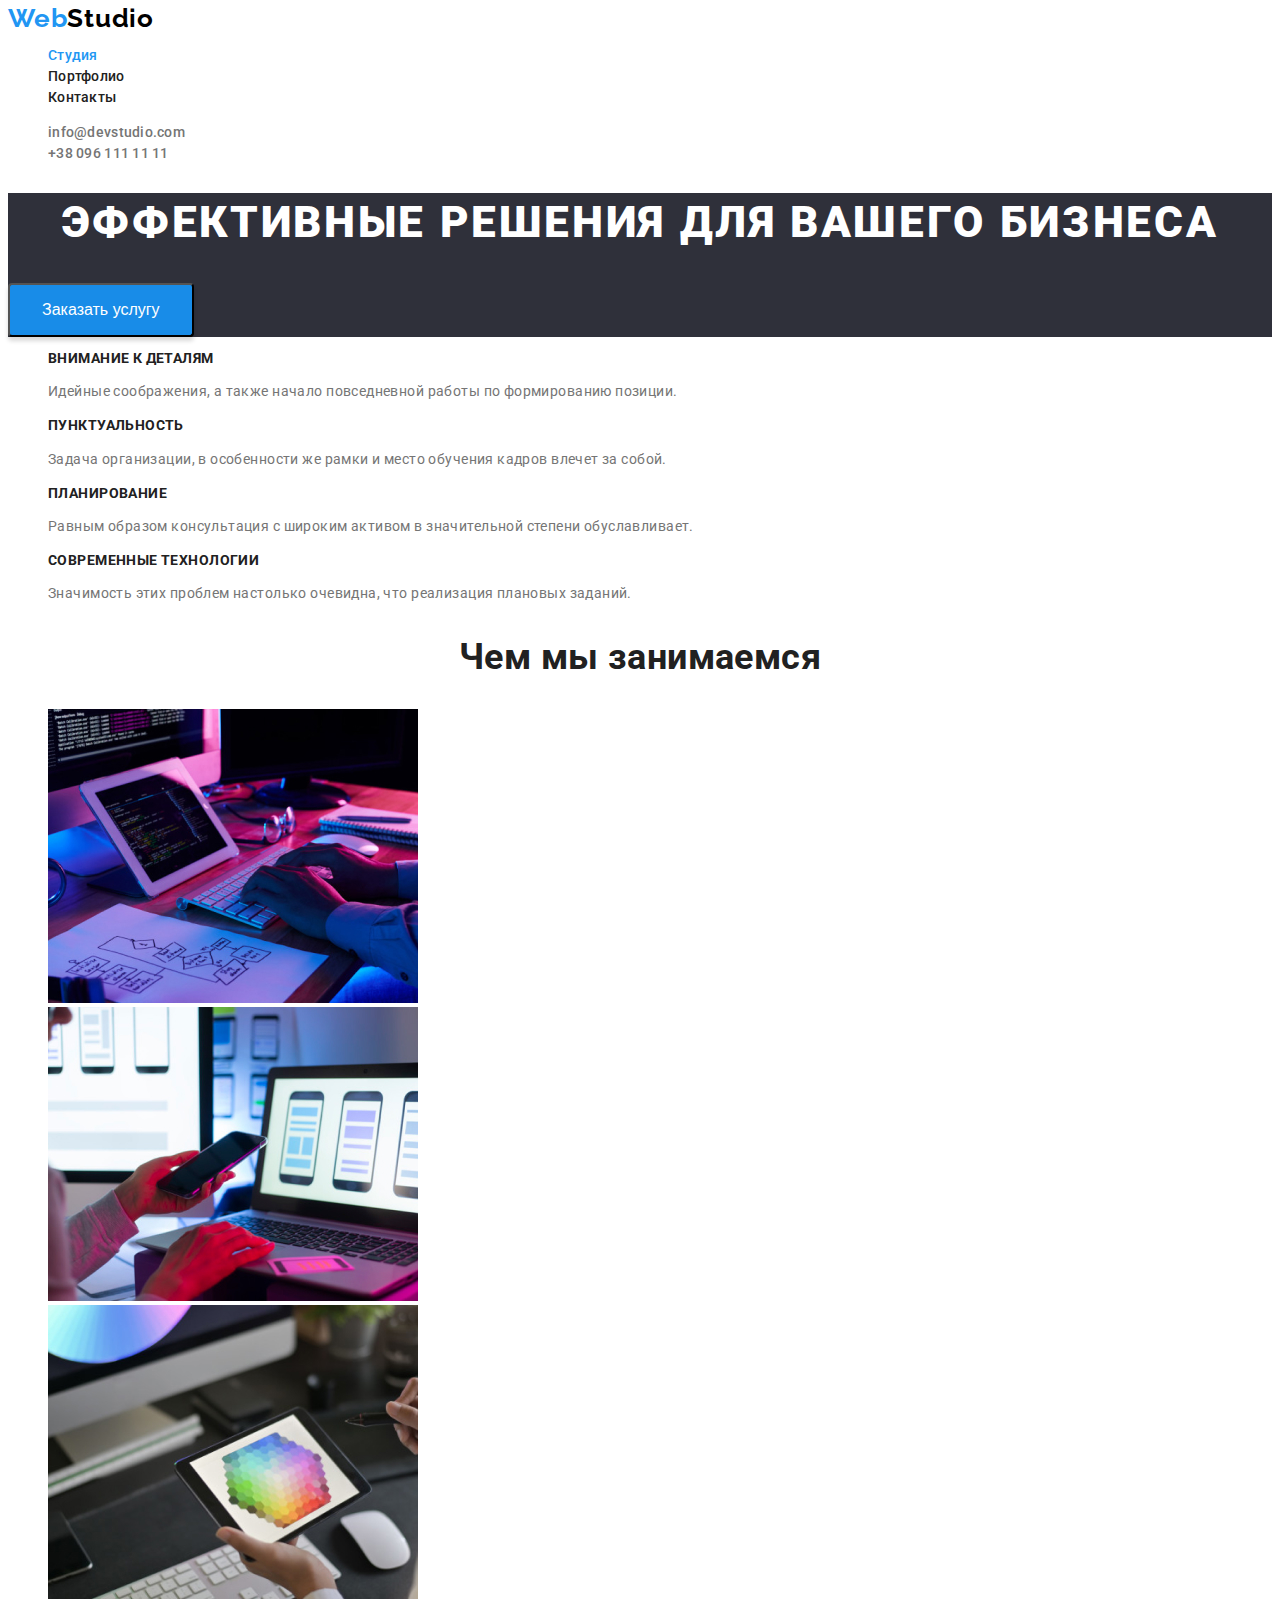
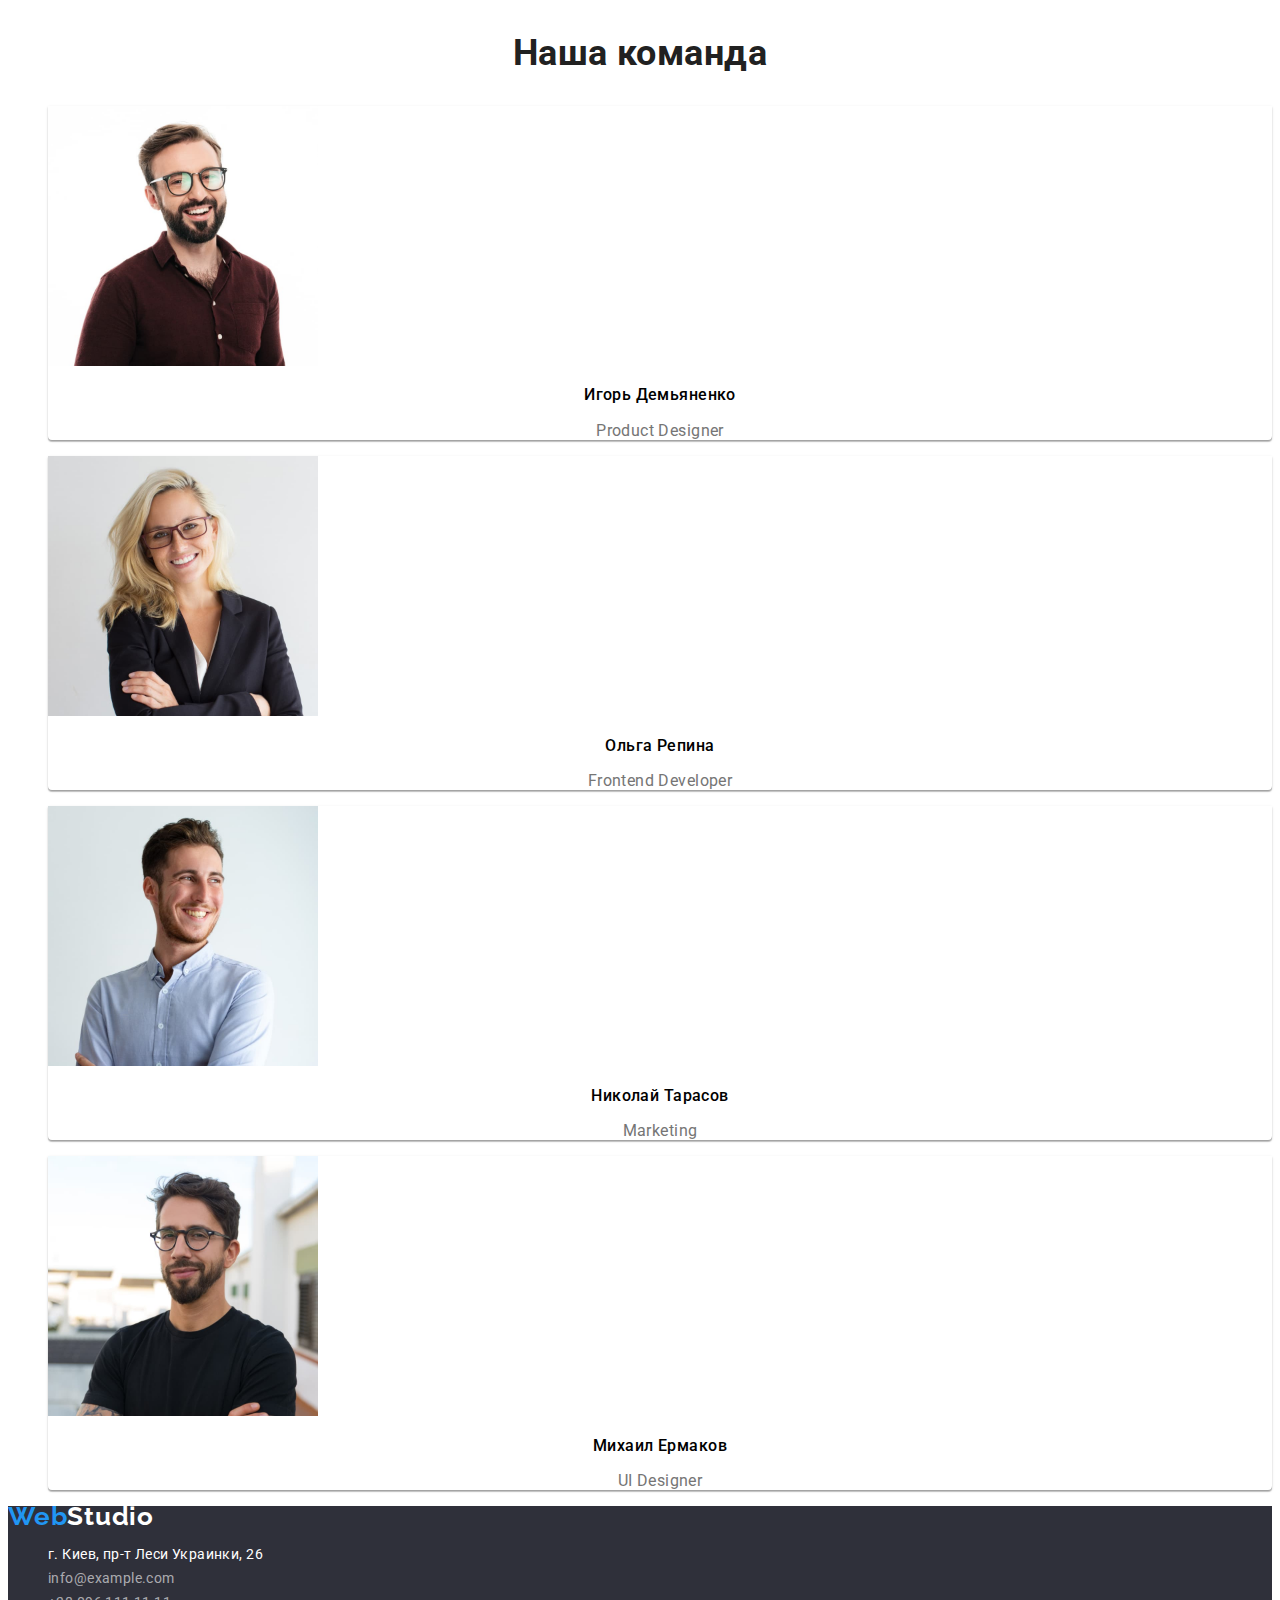
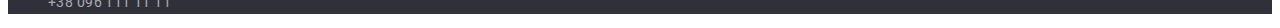
<file: index.html>
<!DOCTYPE html>
<html lang="ru">
  <head>
    <meta charset="UTF-8" />
    <meta http-equiv="X-UA-Compatible" content="IE=edge" />
    <meta name="viewport" content="width=device-width, initial-scale=1.0" />
    <title>Студія</title>
    <link rel="preconnect" href="https://fonts.googleapis.com" />
    <link rel="preconnect" href="https://fonts.gstatic.com" crossorigin />
    <link
      href="https://fonts.googleapis.com/css2?family=Raleway:wght@700&family=Roboto:wght@400;500;700;900&display=swap"
      rel="stylesheet"
    />
    <link rel="stylesheet" href="./css/styles.css">
  </head>
  <body>
    <header class="page-header">
      <nav>
        <a class="logo-link" href="./index.html">Web<span class="logo-studio">Studio</span></a>
        <ul class="list-nav">
          <li class="item-nav "><a class="link-header current" href="./index.html">Студия</a></li>
          <li class="item-nav"><a class="link-header" href="./portfolio.html">Портфолио</a></li>
          <li class="item-nav"><a class="link-header" href="/">Контакты</a></li>
        </ul>
      </nav>
      <ul class="list-contact">
        <li class="item-contact">
          <a class="link-contact" href="emailto:info@devstudio.com">info@devstudio.com </a>
        </li>
        <li class="item-contact">
          <a class="link-contact" href="tel:+380961111111"> +38 096 111 11 11</a>
        </li>
      </ul>
    </header>
    <main>
      <section class="main-page">
        <h1 class="main-title">Эффективные решения для вашего бизнеса</h1>
        <button class="support" type="button">Заказать услугу</button>
      </section>
      <section class="studio-facts">
        <h2 class="visually-hidden">Наши преимущества</h2>
        <ul class="facts-list" >
          <li class="facts-item">
            <h3 class="facts-title">Внимание к деталям</h3>
            <p class="facts-text" >
              Идейные соображения, а также начало повседневной работы по
              формированию позиции.
            </p>
          </li>
          <li class="facts-item">
            <h3 class="facts-title">Пунктуальность</h3>
            <p class="facts-text">
              Задача организации, в особенности же рамки и место обучения кадров
              влечет за собой.
            </p>
          </li>
          <li class="facts-item">
            <h3 class="facts-title">Планирование</h3>
            <p class="facts-text">
              Равным образом консультация с широким активом в значительной
              степени обуславливает.
            </p>
          </li>
          <li class="facts-item">
            <h3 class="facts-title">Современные технологии</h3>
            <p class="facts-text">
              Значимость этих проблем настолько очевидна, что реализация
              плановых заданий.
            </p>
          </li>
        </ul>
      </section>
      <section class="presentation">
        <h2 class="section-title">Чем мы занимаемся</h2>
        <ul class="list-presentation">
          <li class="item-presentation">
            <img src="images/comp.jpg" alt="computer" width="370" height="294"
            />
          </li>
          <li class="item-presentation">
            <img src="images/phone.jpg" alt="phone" width="370" height="294" />
          </li>
          <li class="item-presentation">
            <img src="images/paint.jpg" alt="sxema" width="370" height="294" />
          </li>
        </ul>
      </section>
      <section class="team">
        <h2 class="section-title">Наша команда</h2>
        <ul class="list-team">
          <li class="team-card">
            <img src="images/4.jpg" alt="igor" width="270" height="260" />
            <h3 class="team-name">Игорь Демьяненко</h3>
            <p class="team-desc">Product Designer</p>
          </li>
          <li class="team-card">
            <img src="images/5.jpg" alt="olga" width="270" height="260" />
            <h3 class="team-name">Ольга Репина</h3>
            <p class="team-desc">Frontend Developer</p>
          </li>
          <li class="team-card">
            <img src="images/6.jpg" alt="nikolai" width="270" height="260" />
            <h3 class="team-name">Николай Тарасов</h3>
            <p class="team-desc">Marketing</p>
          </li>
          <li class="team-card">
            <img src="images/7.jpg" alt="mike" width="270" height="260" />
            <h3 class="team-name">Михаил Ермаков</h3>
            <p class="team-desc">UI Designer</p>
          </li>
        </ul>
      </section>
    </main>
    <footer>
      <a class="logo-link" href="./index.html">Web<span class="logo-studio-footer">Studio</span></a>
      <address>
        <ul class="footer-list">
          <li class="footer-item">
            <a class="footer-link addreses" 
              href="https://bit.ly/3pXMvUd"
              target="_blank"
              rel="noopener noreferrer"
              >г. Киев, пр-т Леси Украинки, 26</a
            >
          </li>
          <li class="footer-item">
            <a class="footer-link" href="mailto:info@devstudio.com"
              >info@example.com</a
            >
          </li>
          <li class="footer-item"><a class="footer-link" href="tel:+380961111111">+38 096 111 11 11</a></li>
        </ul>
      </address>
    </footer>
  </body>
</html>
</file>
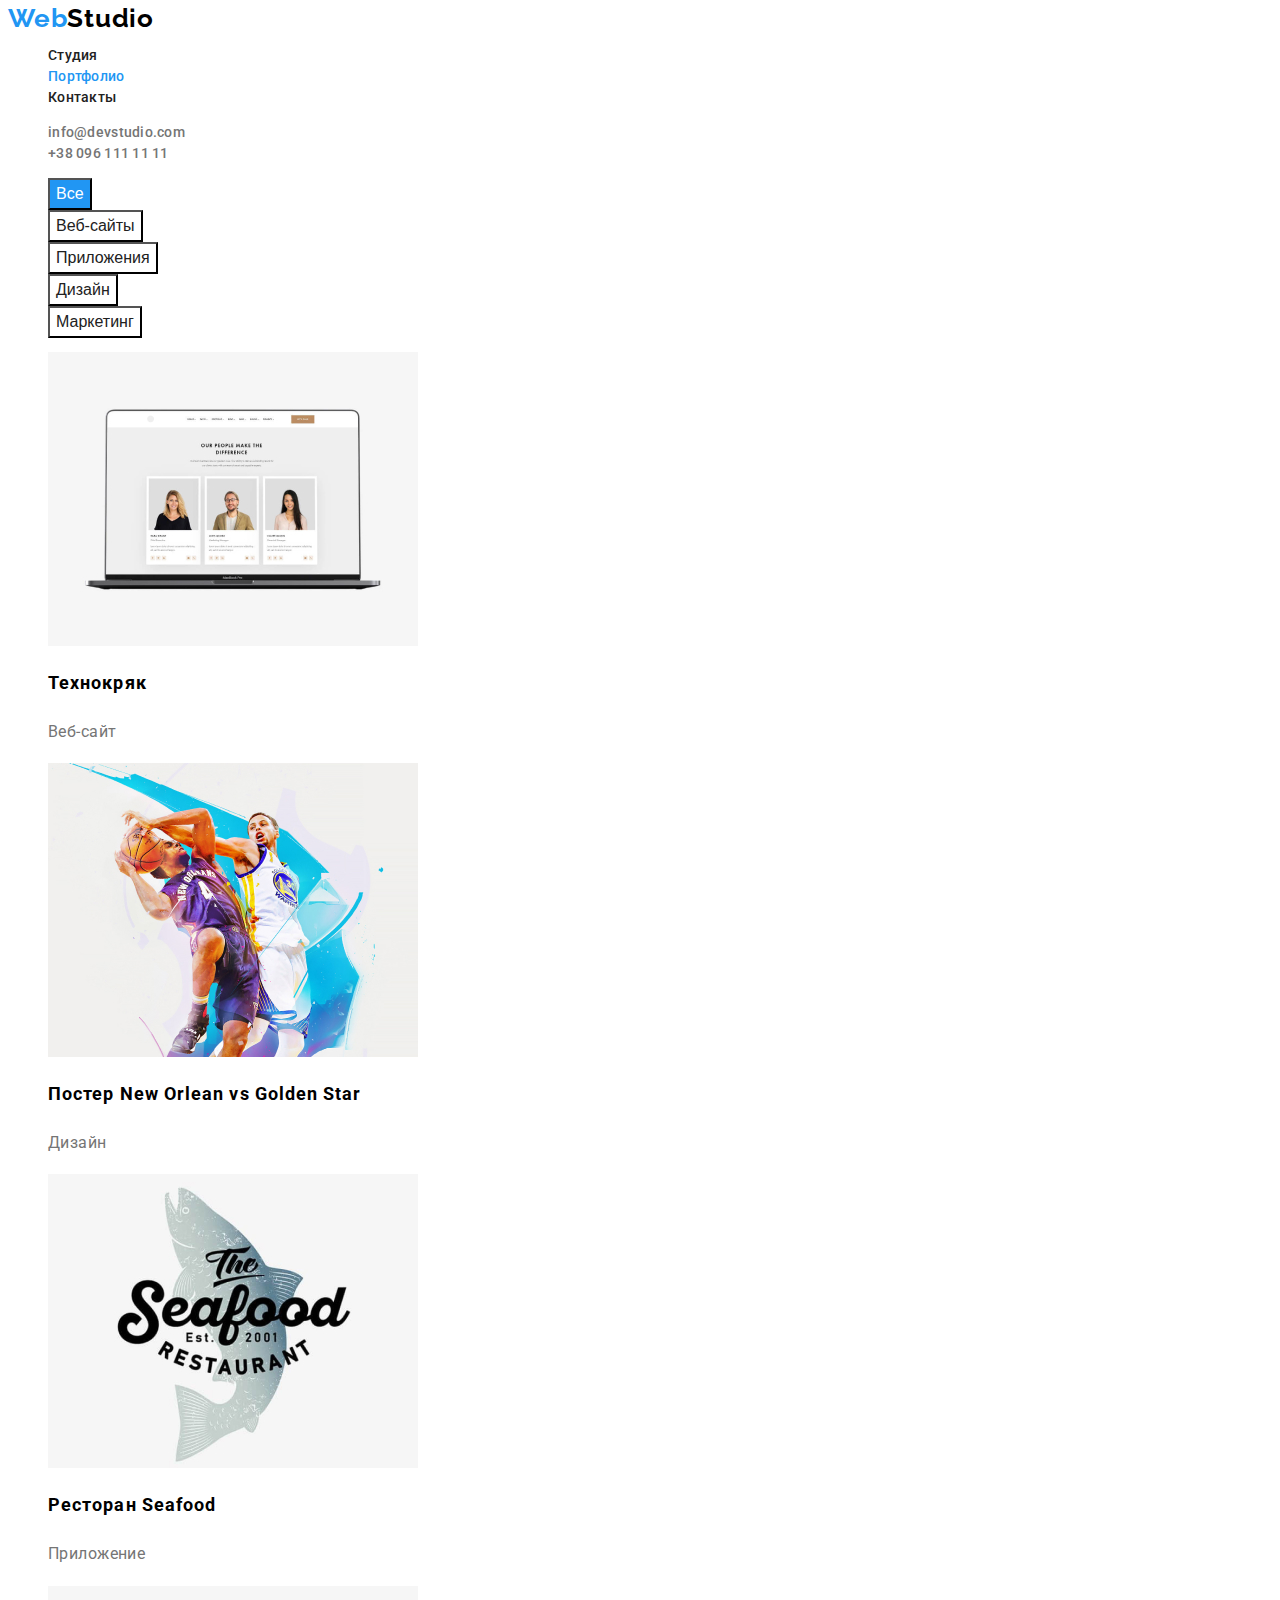
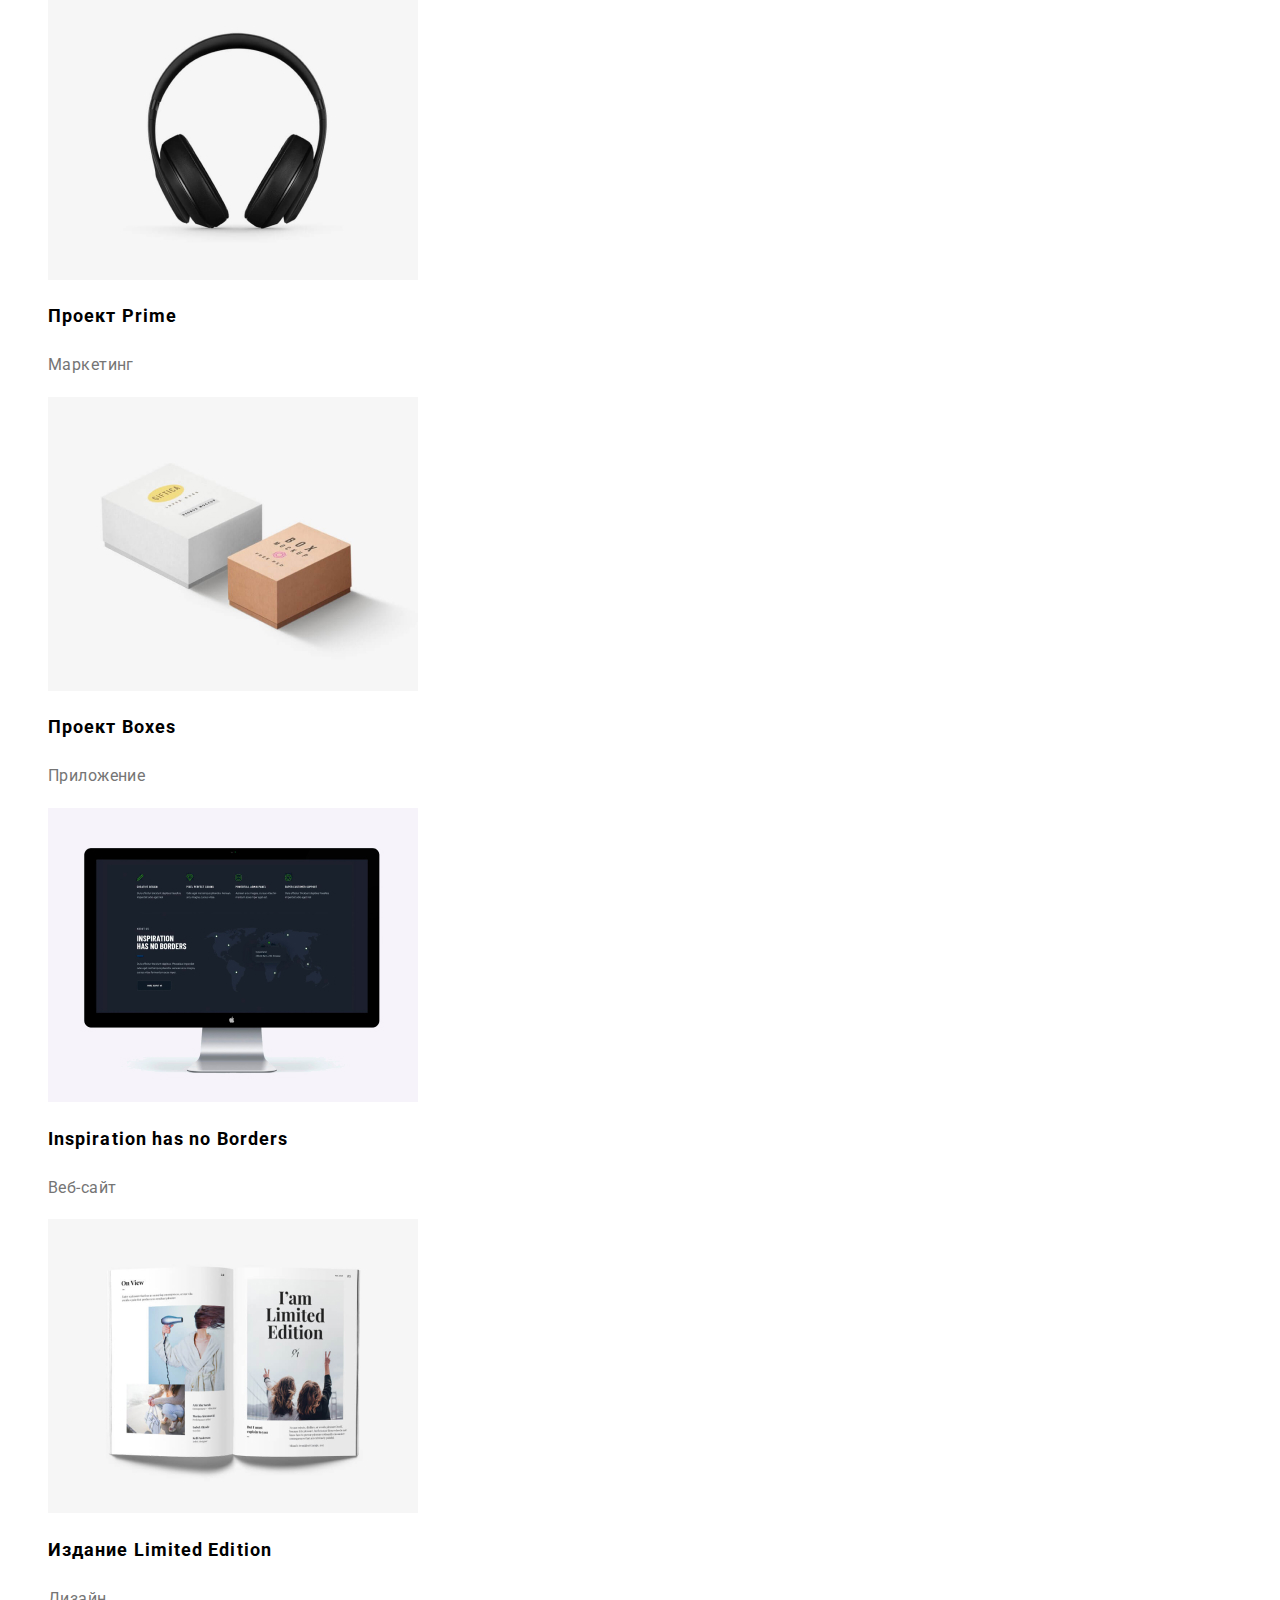
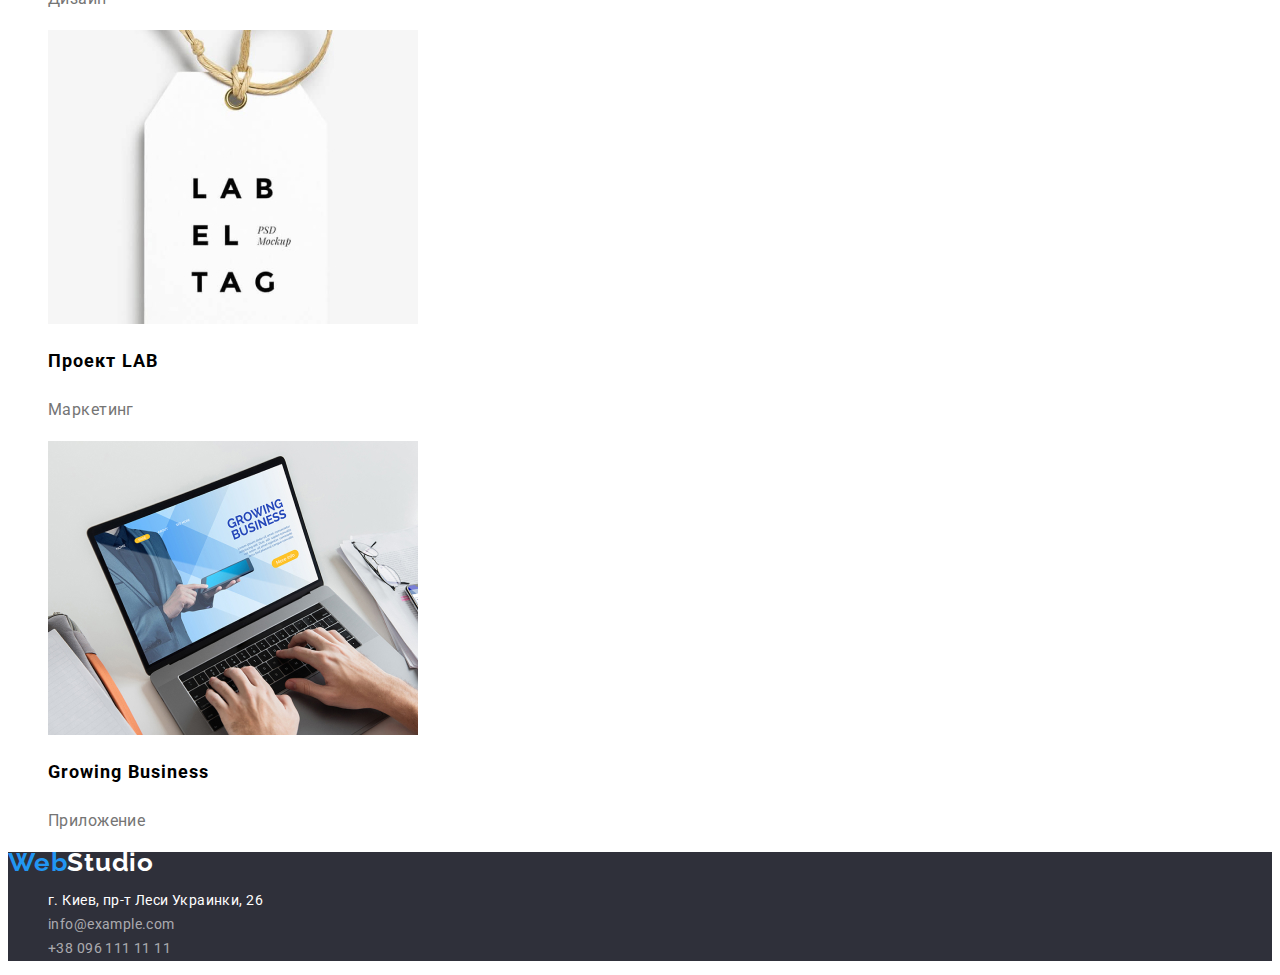
<file: portfolio.html>
<!DOCTYPE html>
<html lang="ru">
<head>
    <meta charset="UTF-8">
    <meta http-equiv="X-UA-Compatible" content="IE=edge">
    <meta name="viewport" content="width=device-width, initial-scale=1.0">
    <title>Портфолио</title>
    <link rel="preconnect" href="https://fonts.googleapis.com" />
    <link rel="preconnect" href="https://fonts.gstatic.com" crossorigin />
    <link
      href="https://fonts.googleapis.com/css2?family=Raleway:wght@700&family=Roboto:wght@400;500;700;900&display=swap"
      rel="stylesheet"
    />
    <link rel="stylesheet" href="./css/styles.css">
</head>
<body>
  <header class="page-header">
    <nav>
      <a class="logo-link" href="./index.html">Web<span class="logo-studio">Studio</span></a>
      <ul class="list-nav">
        <li class="item-nav"><a class="link-header" href="./index.html">Студия</a></li>
        <li class="item-nav"><a class="link-header current" href="./portfolio.html">Портфолио</a></li>
        <li class="item-nav"><a class="link-header" href="/">Контакты</a></li>
      </ul>
    </nav>
    <ul class="list-contact">
      <li class="item-contact">
        <a class="link-contact" href="emailto:info@devstudio.com">info@devstudio.com </a>
      </li>
      <li class="item-contact">
        <a class="link-contact" href="tel:+380961111111"> +38 096 111 11 11</a>
      </li>
    </ul>
  </header>
      <main>
      <section class="portfolio-section">
        <h1 class="visually-hidden">Наши Услуги</h1>
        <ul class="button-list">
            <li class="button-item">
                <button class="button-portfolio active" type="button">Все</button>
            </li>
            <li class="button-item">
                <button class="button-portfolio" type="button">Веб-сайты</button>
            </li>
            <li class="button-item">
                <button class="button-portfolio" type="button">Приложения</button>
            </li>
            <li class="button-item">
                <button class="button-portfolio" type="button">Дизайн</button>
            </li>
            <li class="button-item">
                <button class="button-portfolio" type="button">Маркетинг</button>
            </li>
        </ul>

        <ul class="service">
            <li class="service-card" >
                 <img src="./images/persh.jpg" alt="techno_kriak" width="370" height="294">
                 <h2 class="service-title">Технокряк</h2>
                 <p class="service-text">Веб-сайт</p>
            <li class="service-card">
                 <img src="./images/drugii.jpg" alt="poster" width="370" height="294">
                 <h2 class="service-title">Постер New Orlean vs Golden Star</h2>
                 <p class="service-text">Дизайн</p>
            <li class="service-card">
                 <img src="./images/tretii.jpg" alt="restoran" width="370" height="294">
                 <h2 class="service-title">Ресторан Seafood</h2>
                 <p class="service-text">Приложение</p>
            <li class="service-card">
                 <img src="./images/chetvert.jpg" alt="prime" width="370" height="294">
                 <h2 class="service-title">Проект Prime</h2>
                 <p class="service-text">Маркетинг</p>
            <li class="service-card">
                 <img src="./images/piatii.jpg" alt="boxes" width="370" height="294">
                 <h2 class="service-title">Проект Boxes</h2>
                 <p class="service-text">Приложение</p>
            <li class="service-card">
                 <img src="./images/shostii.jpg" alt="web_site" width="370" height="294">
                 <h2 class="service-title">Inspiration has no Borders</h2>
                 <p class="service-text">Веб-сайт</p>
            <li class="service-card">
                 <img src="./images/sim.jpg" alt="magasine" width="370" height="294">
                 <h2 class="service-title">Издание Limited Edition</h2>
                 <p class="service-text">Дизайн</p>
            <li class="service-card">
                 <img src="./images/osim.jpg" alt="marketing" width="370" height="294">
                 <h2 class="service-title">Проект LAB</h2>
                 <p class="service-text">Маркетинг</p>
            <li class="service-card">
                 <img src="./images/dev.jpg" alt="app" width="370" height="294">
                 <h2 class="service-title">Growing Business</h2>
                 <p class="service-text">Приложение</p>
        </ul>
      </section>
      </main>
      <footer>
        <a class="logo-link" href="./index.html">Web<span class="logo-studio-footer">Studio</span></a>
        <address>
          <ul class="footer-list">
            <li class="footer-item">
              <a class="footer-link addreses" 
                href="https://bit.ly/3pXMvUd"
                target="_blank"
                rel="noopener noreferrer"
                >г. Киев, пр-т Леси Украинки, 26</a
              >
            </li>
            <li class="footer-item">
              <a class="footer-link" href="mailto:info@devstudio.com"
                >info@example.com</a
              >
            </li>
            <li class="footer-item"><a class="footer-link" href="tel:+380961111111">+38 096 111 11 11</a></li>
          </ul>
        </address>
      </footer>
    
</body>
</html>
</file>
<file: css/styles.css>
:root {
    --primary-background-color: #ffffff;
    --secondary-background-color: #f5f4fa;
    --primary-text-color: #757575;
    --secondary-text-color: #212121;
    --accent: #2196f3;
    --button-hover: #188ce8;
    --logo-color: #000000;
    --invert-text-color: #ffffff;
    --third-text-color: rgba(255, 255, 255, 0.6);
    --third-background-color: #2f303a;
  }
body{
    background-color: var(--invert-text-color);
    font-family: 'Roboto', sans-serif;
    font-size: 14px;
    line-height: 1.2;
    letter-spacing: 0.03em;
}
.visually-hidden {
    position: absolute;
    width: 1px;
    height: 1px;
    margin: -1px;
    border: 0;
    padding: 0;
    
    white-space: nowrap;
    clip-path: inset(100%);
    clip: rect(0 0 0 0);
    overflow: hidden;
  }
.logo-link{
    font-family: 'Raleway';
    font-style: normal;
    font-weight: 700;
    font-size: 26px;
    line-height: 0.839;
    letter-spacing: 0.03em;
    color: var(--accent);
    text-decoration: none;
}
.logo-studio{
    color: var(--logo-color);
}
.list-nav{
  text-decoration: none;
}
.item-nav{
  list-style: none;
}
.item-nav .current {
  color: var(--accent);
}
.link-header {
  text-decoration: none;
  color: var(--secondary-text-color);
  font-weight: 500;
  line-height: 1.5;
  letter-spacing: 0.02em;
}
.link-header:hover, 
.link-header:focus {
  color: var(--accent);
}
.item-contact{
  list-style: none;
}
.link-contact{
  color:  var(--primary-text-color);
  line-height: 1.5;
  font-weight: 500;
  letter-spacing: 0.02em;
  text-decoration: none;
}
.link-contact:hover,
.link-contact:focus {
  color: var(--accent);
}
.main-page {
    background: var(--third-background-color);
}
.main-title {
    font-weight: 900;
    font-size: 44px;
    line-height: 1.36;
    text-align: center;
    letter-spacing: 0.06em;
    text-transform: uppercase;
    color: var(--primary-background-color);
}
.support {
    background-color: var(--button-hover);
    box-shadow: 0px 4px 4px rgba(0, 0, 0, 0.15);
    border-radius: 4px;
    padding: 10px 32px ;
    font-size: 16px;
    line-height: 1.9;
    color: #FFFFFF;
    cursor: pointer;
}
.facts-list {
  text-decoration: none;
}
.facts-item{
  list-style: none;
}
.facts-title {
    font-size: 14px;
    line-height: 1.1;
    text-transform: uppercase;
    color: var(--secondary-text-color);
}
.facts-text{
    line-height: 1.71;
    color: var(--primary-text-color);
}
.section-title{
  font-size: 36px;
  line-height: 1.2;
  text-align: center;
  color:var(--secondary-text-color);
}
.list-presentation{
  text-decoration: none;
}
.item-presentation{
  list-style: none;
}
.list-team{
  text-decoration: none;
}
.team-card{
    list-style: none;
    background: var(--primary-background-color);
    box-shadow: 0px 1px 3px rgba(0, 0, 0, 0.12), 0px 1px 1px rgba(0, 0, 0, 0.14),
      0px 2px 1px rgba(0, 0, 0, 0.2);
    border-radius: 0px 0px 4px 4px;
}
.team-name {
    font-weight: 500;
    font-size: 16px;
    line-height: 1.2;
    text-align: center;
  }
  
.team-desc {
    font-size: 16px;
    line-height: 1.2;
    text-align: center;
    color: var(--primary-text-color);
  }
  footer{
    background: var(--third-background-color);
  }
  .logo-studio-footer{
    color: var(--invert-text-color);
  }
  address{
    font-style: normal;
  }
  .footer-list{
    text-decoration: none;
  }
  .footer-item{
    list-style: none;
  }
  .footer-link{
    text-decoration: none;
    line-height: 1.7;
    color:   rgba(255, 255, 255, 0.6);
  }
  .footer-link:hover , 
  .footer-link:focus {
    color: var(--accent);
  }
.addreses{
  color: var(--invert-text-color);
}
.button-list{
  text-decoration: none;
}
.button-item{
  list-style: none;
}
.button-portfolio{
    background: var(--primary-background-color);
    color: var(--secondary-text-color);
    font-size: 16px;
    line-height: 1.63;
    text-align: center; 
    cursor: pointer;
}
.button-portfolio.active{
  background-color: var(--accent);
  color: var(--primary-background-color);
}
.button-portfolio:hover,
.button-portfolio:focus
{
    background-color: var(--accent);
    color: var(--invert-text-color);
}
.service{
  text-decoration: none;
}
.service-card {
  list-style: none;
  }
  .service-title {
    font-size: 18px;
    line-height: 2;
    letter-spacing: 0.06em;
  }
.service-text{
  color: var(--primary-text-color);
  font-size: 16px;
  line-height: 1.9;
}
</file>
